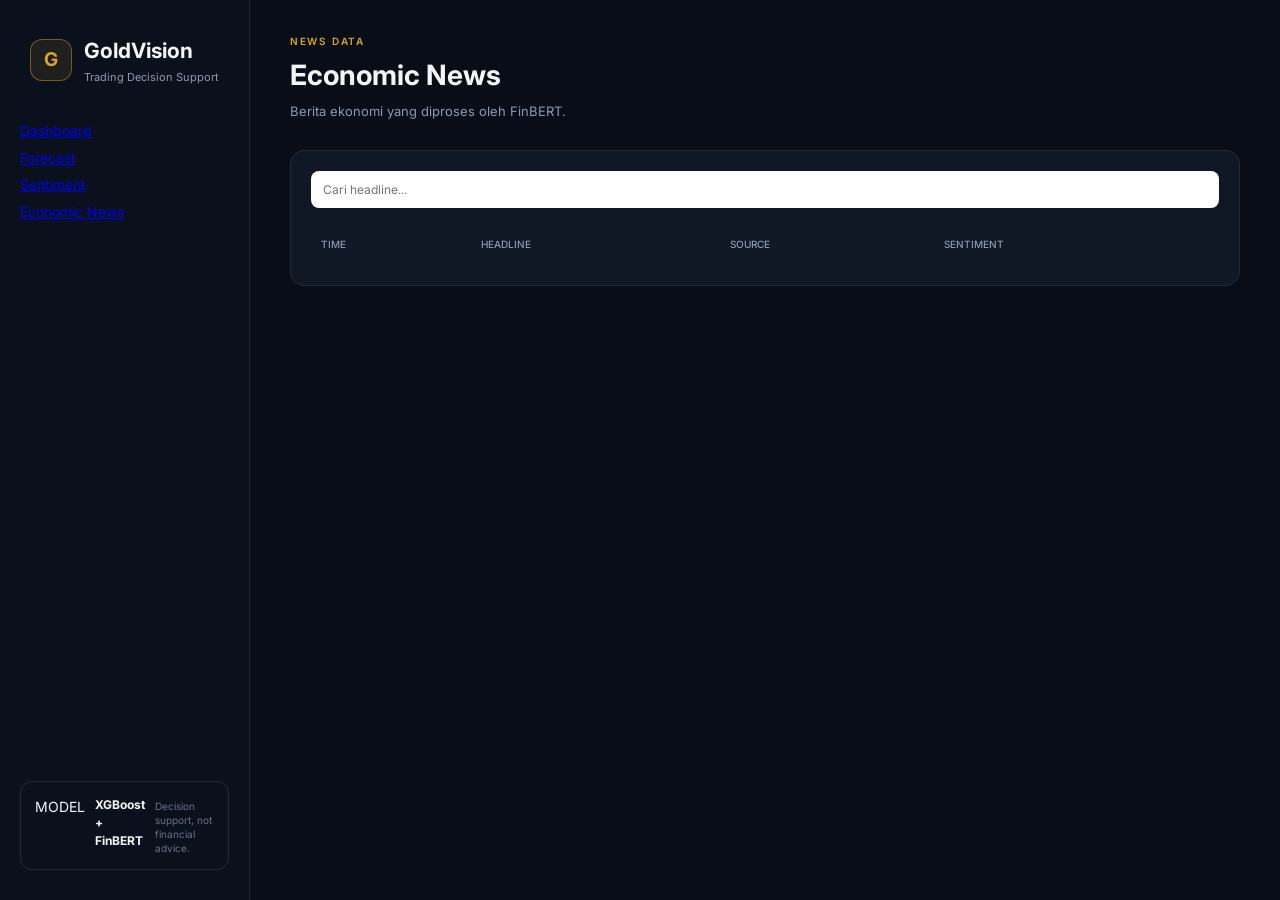
<file: pages/news.html>
<!DOCTYPE html><html lang="id"><head><meta charset="UTF-8"><meta name="viewport" content="width=device-width,initial-scale=1.0"><title>Economic News - GoldVision</title><link rel="stylesheet" href="../style.css"><style>.news-table{width:100%;border-collapse:collapse}.news-table th,.news-table td{padding:13px 10px;text-align:left;border-bottom:1px solid var(--line);font-size:12px}.news-table th{color:var(--muted);font-size:10px;text-transform:uppercase}.search{width:100%;border:1px solid var(--line);border-radius:8px;padding:11px 12px;margin-bottom:16px;font-size:12px}</style></head><body><aside class="sidebar"><div class="brand"><div class="brand-icon">G</div><div><h2>GoldVision</h2><span>Trading Decision Support</span></div></div><nav><a href="../index.html">Dashboard</a><a href="forecast.html">Forecast</a><a href="sentiment.html">Sentiment</a><a class="active" href="news.html">Economic News</a></nav><div class="sidebar-note"><span>MODEL</span><strong>XGBoost + FinBERT</strong><small>Decision support, not financial advice.</small></div></aside><main class="main"><header class="topbar"><div><p class="eyebrow">NEWS DATA</p><h1>Economic News</h1><p class="subtitle">Berita ekonomi yang diproses oleh FinBERT.</p></div></header><section class="card"><input id="search" class="search" placeholder="Cari headline..."><div style="overflow-x:auto"><table class="news-table"><thead><tr><th>Time</th><th>Headline</th><th>Source</th><th>Sentiment</th></tr></thead><tbody id="newsBody"></tbody></table></div></section></main><script src="../data/mock-data.js"></script><script>const body=document.getElementById("newsBody"),search=document.getElementById("search");function render(){const q=search.value.toLowerCase();body.innerHTML=GOLD_DATA.news.filter(n=>n.title.toLowerCase().includes(q)).map(n=>`<tr><td>${n.time}</td><td>${n.title}</td><td>${n.source}</td><td class="sentiment ${n.sentiment}">${n.sentiment}</td></tr>`).join("")}search.addEventListener("input",render);render();</script></body></html>
</file>
<file: style.css>
@import url('https://fonts.googleapis.com/css2?family=Inter:wght@400;500;600;700&display=swap');

:root {
  --bg: #080d17;
  --sidebar: #0b111c;
  --card: #101825;
  --card-hover: #131d2b;
  --border: #202b3a;

  --text: #f3f5f7;
  --muted: #8d9aaf;
  --muted-2: #667389;

  --gold: #d4a72c;
  --gold-soft: #b88a24;
  --gold-bg: rgba(212, 167, 44, 0.10);

  --green: #42d3a5;
  --green-bg: rgba(66, 211, 165, 0.10);

  --red: #f06c78;
  --red-bg: rgba(240, 108, 120, 0.10);

  --radius: 14px;
}

/* =========================
   RESET
========================= */

* {
  box-sizing: border-box;
  margin: 0;
  padding: 0;
}

body {
  font-family: 'Inter', sans-serif;
  background: var(--bg);
  color: var(--text);
  font-size: 14px;
  line-height: 1.5;
}

button,
input,
select {
  font-family: inherit;
}

button {
  cursor: pointer;
}

/* =========================
   APP
========================= */

.app {
  display: flex;
  min-height: 100vh;
  background: var(--bg);
}

/* =========================
   SIDEBAR
========================= */

.sidebar {
  width: 250px;
  min-height: 100vh;
  background: var(--sidebar);
  border-right: 1px solid var(--border);

  padding: 30px 20px;

  display: flex;
  flex-direction: column;

  position: fixed;
  left: 0;
  top: 0;
  bottom: 0;
}

/* Brand */

.brand {
  display: flex;
  align-items: center;
  gap: 12px;

  padding: 5px 10px 35px;
}

.brand-icon {
  width: 42px;
  height: 42px;

  border-radius: 12px;

  display: flex;
  align-items: center;
  justify-content: center;

  color: var(--gold);
  font-size: 19px;
  font-weight: 700;

  border: 1px solid rgba(212, 167, 44, 0.45);
  background: var(--gold-bg);
}

.brand h1 {
  font-size: 17px;
  font-weight: 700;
  letter-spacing: -0.3px;
}

.brand span {
  display: block;
  margin-top: 2px;

  color: var(--muted);
  font-size: 11px;
}

/* Navigation */

nav {
  display: flex;
  flex-direction: column;
  gap: 6px;
}

.nav-item {
  width: 100%;

  border: 0;
  background: transparent;

  color: var(--muted);

  padding: 12px 13px;

  border-radius: 10px;

  display: flex;
  align-items: center;
  gap: 12px;

  text-align: left;

  font-size: 13px;
  font-weight: 500;

  transition: 0.2s ease;
}

.nav-item span {
  width: 20px;

  color: var(--muted-2);

  font-size: 15px;
}

.nav-item:hover {
  background: rgba(255, 255, 255, 0.035);
  color: var(--text);
}

.nav-item.active {
  background: rgba(212, 167, 44, 0.10);
  color: var(--text);

  border-left: 2px solid var(--gold);
}

.nav-item.active span {
  color: var(--gold);
}

/* Sidebar bottom */

.sidebar-note {
  margin-top: auto;

  border: 1px solid var(--border);
  border-radius: 12px;

  padding: 14px;

  display: flex;
  gap: 10px;
  align-items: flex-start;
}

.sidebar-note strong {
  display: block;

  font-size: 12px;
  color: var(--text);
}

.sidebar-note small {
  display: block;

  margin-top: 3px;

  color: var(--muted-2);
  font-size: 10px;
  line-height: 1.4;
}

.status-dot {
  width: 7px;
  height: 7px;

  margin-top: 5px;

  border-radius: 50%;

  background: var(--green);
  box-shadow: 0 0 8px rgba(66, 211, 165, 0.45);
}

/* =========================
   MAIN
========================= */

.main {
  width: calc(100% - 250px);

  margin-left: 250px;

  padding: 34px 40px 60px;
}

/* =========================
   TOPBAR
========================= */

.topbar {
  display: flex;
  justify-content: space-between;
  align-items: flex-start;

  margin-bottom: 28px;
}

.eyebrow {
  color: var(--gold);

  font-size: 10px;
  font-weight: 600;

  letter-spacing: 1.6px;

  margin-bottom: 5px;
}

.topbar h2 {
  font-size: 30px;
  line-height: 1.15;

  letter-spacing: -0.8px;
}

.subtitle {
  margin-top: 6px;

  color: var(--muted);

  font-size: 13px;
}

.top-actions {
  display: flex;
  align-items: center;
  gap: 16px;
}

.live-status {
  display: flex;
  align-items: center;
  gap: 7px;

  color: var(--green);

  font-size: 12px;
}

.live-status span {
  width: 7px;
  height: 7px;

  border-radius: 50%;

  background: var(--green);
}

.refresh-btn {
  border: 1px solid var(--border);

  background: var(--card);
  color: var(--muted);

  border-radius: 9px;

  padding: 8px 12px;

  font-size: 12px;

  transition: 0.2s ease;
}

.refresh-btn:hover {
  color: var(--text);
  border-color: var(--gold);
}

.last-update {
  text-align: right;
}

.last-update span {
  display: block;

  color: var(--muted-2);
  font-size: 9px;
}

.last-update strong {
  display: block;

  margin-top: 2px;

  font-size: 11px;
  color: var(--text);
}

/* =========================
   PAGE
========================= */

.page {
  display: none;
}

.page.active {
  display: block;
}

/* =========================
   HERO
========================= */

.hero-card {
  display: flex;
  justify-content: space-between;
  align-items: center;

  padding: 24px 26px;

  margin-bottom: 16px;

  background: linear-gradient(
    135deg,
    rgba(212, 167, 44, 0.08),
    rgba(16, 24, 37, 0.95) 45%
  );

  border: 1px solid rgba(212, 167, 44, 0.18);

  border-radius: var(--radius);
}

.hero-copy {
  max-width: 760px;
}

.hero-copy h3 {
  font-size: 22px;

  letter-spacing: -0.5px;

  margin-bottom: 6px;
}

.hero-copy p:not(.eyebrow) {
  color: var(--muted);

  font-size: 12px;
}

.recommendation {
  min-width: 150px;

  padding: 15px 18px;

  text-align: center;

  border-radius: 12px;

  background: rgba(212, 167, 44, 0.09);

  border: 1px solid rgba(212, 167, 44, 0.20);
}

.recommendation span {
  display: block;

  color: var(--muted-2);

  font-size: 9px;
  text-transform: uppercase;

  letter-spacing: 1px;
}

.recommendation strong {
  display: block;

  margin: 3px 0;

  color: var(--gold);

  font-size: 25px;
}

.recommendation small {
  color: var(--muted);
  font-size: 10px;
}

/* =========================
   KPI
========================= */

.kpi-grid {
  display: grid;

  grid-template-columns: repeat(4, 1fr);

  gap: 14px;

  margin-bottom: 16px;
}

.kpi-grid.three {
  grid-template-columns: repeat(3, 1fr);
}

.kpi-card {
  padding: 18px;

  background: var(--card);

  border: 1px solid var(--border);

  border-radius: var(--radius);
}

.kpi-card span {
  display: block;

  color: var(--muted);

  font-size: 11px;

  margin-bottom: 7px;
}

.kpi-card strong {
  display: block;

  color: var(--text);

  font-size: 23px;

  letter-spacing: -0.5px;
}

.kpi-card small {
  display: block;

  margin-top: 5px;

  color: var(--muted-2);

  font-size: 10px;
}

.kpi-card small.positive {
  color: var(--green);
}

/* =========================
   GRID
========================= */

.content-grid {
  display: grid;

  grid-template-columns: 2fr 1fr;

  gap: 16px;

  margin-bottom: 16px;
}

.bottom-grid {
  display: grid;

  grid-template-columns: 1fr 1fr;

  gap: 16px;
}

/* =========================
   CARD
========================= */

.card {
  background: var(--card);

  border: 1px solid var(--border);

  border-radius: var(--radius);

  padding: 20px;
}

.card-header {
  display: flex;
  justify-content: space-between;
  align-items: flex-start;

  margin-bottom: 18px;
}

.card-header h3 {
  font-size: 14px;
  font-weight: 600;
}

.card-header p {
  margin-top: 3px;

  color: var(--muted-2);

  font-size: 10px;
}

.badge {
  padding: 5px 8px;

  border: 1px solid var(--border);

  border-radius: 7px;

  color: var(--muted);

  font-size: 9px;
}

/* =========================
   CHART
========================= */

.chart-card {
  min-height: 370px;
}

.chart-wrap {
  position: relative;

  height: 285px;
}

.period-tabs {
  display: flex;
  gap: 5px;

  margin-bottom: 10px;
}

.period-btn {
  padding: 5px 9px;

  border-radius: 6px;

  border: 1px solid var(--border);

  background: transparent;

  color: var(--muted);

  font-size: 10px;
}

.period-btn.active {
  background: var(--gold-bg);

  border-color: rgba(212, 167, 44, 0.35);

  color: var(--gold);
}

/* =========================
   SIGNAL
========================= */

.signal-box {
  padding: 20px;

  margin-bottom: 15px;

  border-radius: 11px;

  background: var(--gold-bg);

  border: 1px solid rgba(212, 167, 44, 0.15);
}

.signal-label {
  display: block;

  color: var(--muted-2);

  font-size: 9px;

  text-transform: uppercase;
}

.signal-box strong {
  display: block;

  margin: 4px 0;

  color: var(--gold);

  font-size: 28px;
}

.signal-box p {
  color: var(--muted);

  font-size: 11px;
}

.mini-row {
  display: flex;
  justify-content: space-between;

  padding: 11px 0;

  border-bottom: 1px solid var(--border);

  color: var(--muted);

  font-size: 11px;
}

.mini-row:last-child {
  border-bottom: 0;
}

.mini-row strong {
  color: var(--text);
}

/* =========================
   FACTORS
========================= */

.factor-list {
  display: flex;
  flex-direction: column;
}

.factor {
  display: flex;

  justify-content: space-between;

  padding: 12px 0;

  border-bottom: 1px solid var(--border);
}

.factor:last-child {
  border-bottom: 0;
}

.factor b {
  display: block;

  font-size: 11px;
}

.factor small {
  color: var(--muted-2);

  font-size: 9px;
}

.factor > strong {
  color: var(--muted);

  font-size: 10px;
}

/* =========================
   NEWS
========================= */

.news-row {
  display: grid;

  grid-template-columns: 50px 1fr auto;

  gap: 10px;

  padding: 11px 0;

  border-bottom: 1px solid var(--border);

  align-items: center;
}

.news-row time {
  color: var(--muted-2);

  font-size: 10px;
}

.news-row b {
  display: block;

  font-size: 11px;

  font-weight: 500;
}

.news-row small {
  display: block;

  margin-top: 2px;

  color: var(--muted-2);

  font-size: 9px;
}

.news-sentiment {
  font-size: 9px;
  font-weight: 600;
}

.sentiment-positive {
  color: var(--green);
}

.sentiment-negative {
  color: var(--red);
}

.sentiment-neutral {
  color: var(--gold);
}

.link-btn {
  border: 0;

  background: transparent;

  color: var(--gold);

  font-size: 10px;
}

/* =========================
   FORECAST FLOW
========================= */

.flow {
  display: flex;
  flex-direction: column;
}

.flow > div {
  position: relative;

  padding: 13px 0 13px 35px;

  border-bottom: 1px solid var(--border);
}

.flow span {
  position: absolute;

  left: 0;
  top: 14px;

  color: var(--gold);

  font-size: 9px;
}

.flow b {
  display: block;

  font-size: 11px;
}

.flow small {
  color: var(--muted-2);

  font-size: 9px;
}

/* =========================
   SENTIMENT
========================= */

.sentiment-bars > div {
  margin-bottom: 16px;
}

.sentiment-bars > div > div {
  display: flex;

  justify-content: space-between;

  margin-bottom: 6px;

  font-size: 10px;
}

.sentiment-bars b {
  color: var(--text);
}

.sentiment-bars i {
  display: block;

  height: 5px;

  overflow: hidden;

  background: #1c2635;

  border-radius: 10px;
}

.sentiment-bars em {
  display: block;

  height: 100%;

  background: var(--gold);

  border-radius: 10px;
}

.sentiment-status {
  margin-top: 20px;

  padding-top: 15px;

  border-top: 1px solid var(--border);
}

.sentiment-status span,
.sentiment-status small {
  display: block;

  color: var(--muted-2);

  font-size: 9px;
}

.sentiment-status strong {
  display: block;

  margin: 3px 0;

  color: var(--gold);

  font-size: 13px;
}

/* =========================
   NEWS TABLE
========================= */

.news-toolbar {
  display: flex;

  gap: 10px;

  margin-bottom: 16px;
}

.news-toolbar input,
.news-toolbar select {
  padding: 9px 11px;

  border-radius: 8px;

  border: 1px solid var(--border);

  background: #0c131f;

  color: var(--text);

  outline: none;

  font-size: 11px;
}

.news-toolbar input {
  flex: 1;
}

.news-toolbar input:focus,
.news-toolbar select:focus {
  border-color: rgba(212, 167, 44, 0.45);
}

.table-wrap {
  overflow-x: auto;
}

table {
  width: 100%;

  border-collapse: collapse;
}

th {
  padding: 10px;

  color: var(--muted-2);

  font-size: 9px;

  text-align: left;

  font-weight: 500;

  border-bottom: 1px solid var(--border);
}

td {
  padding: 13px 10px;

  border-bottom: 1px solid var(--border);

  color: var(--muted);

  font-size: 10px;
}

td:nth-child(2) {
  color: var(--text);
}

.category {
  display: inline-block;

  padding: 4px 7px;

  border-radius: 5px;

  background: rgba(255, 255, 255, 0.04);

  color: var(--muted);

  font-size: 9px;
}

/* =========================
   TOAST
========================= */

.toast {
  position: fixed;

  right: 25px;
  bottom: 25px;

  padding: 11px 15px;

  background: #111a28;

  border: 1px solid var(--border);

  border-radius: 9px;

  color: var(--text);

  font-size: 11px;

  opacity: 0;

  transform: translateY(10px);

  pointer-events: none;

  transition: 0.25s ease;

  z-index: 999;
}

.toast.show {
  opacity: 1;

  transform: translateY(0);
}

/* =========================
   RESPONSIVE
========================= */

@media (max-width: 1100px) {

  .kpi-grid {
    grid-template-columns: repeat(2, 1fr);
  }

  .content-grid,
  .bottom-grid {
    grid-template-columns: 1fr;
  }

}

@media (max-width: 800px) {

  .sidebar {
    width: 210px;
  }

  .main {
    width: calc(100% - 210px);
    margin-left: 210px;

    padding: 25px;
  }

  .topbar {
    flex-direction: column;
    gap: 15px;
  }

}

@media (max-width: 600px) {

  .sidebar {
    display: none;
  }

  .main {
    width: 100%;
    margin-left: 0;

    padding: 20px;
  }

  .kpi-grid,
  .kpi-grid.three {
    grid-template-columns: 1fr;
  }

  .hero-card {
    flex-direction: column;
    align-items: flex-start;
    gap: 18px;
  }

  .recommendation {
    width: 100%;
  }

}
</file>
